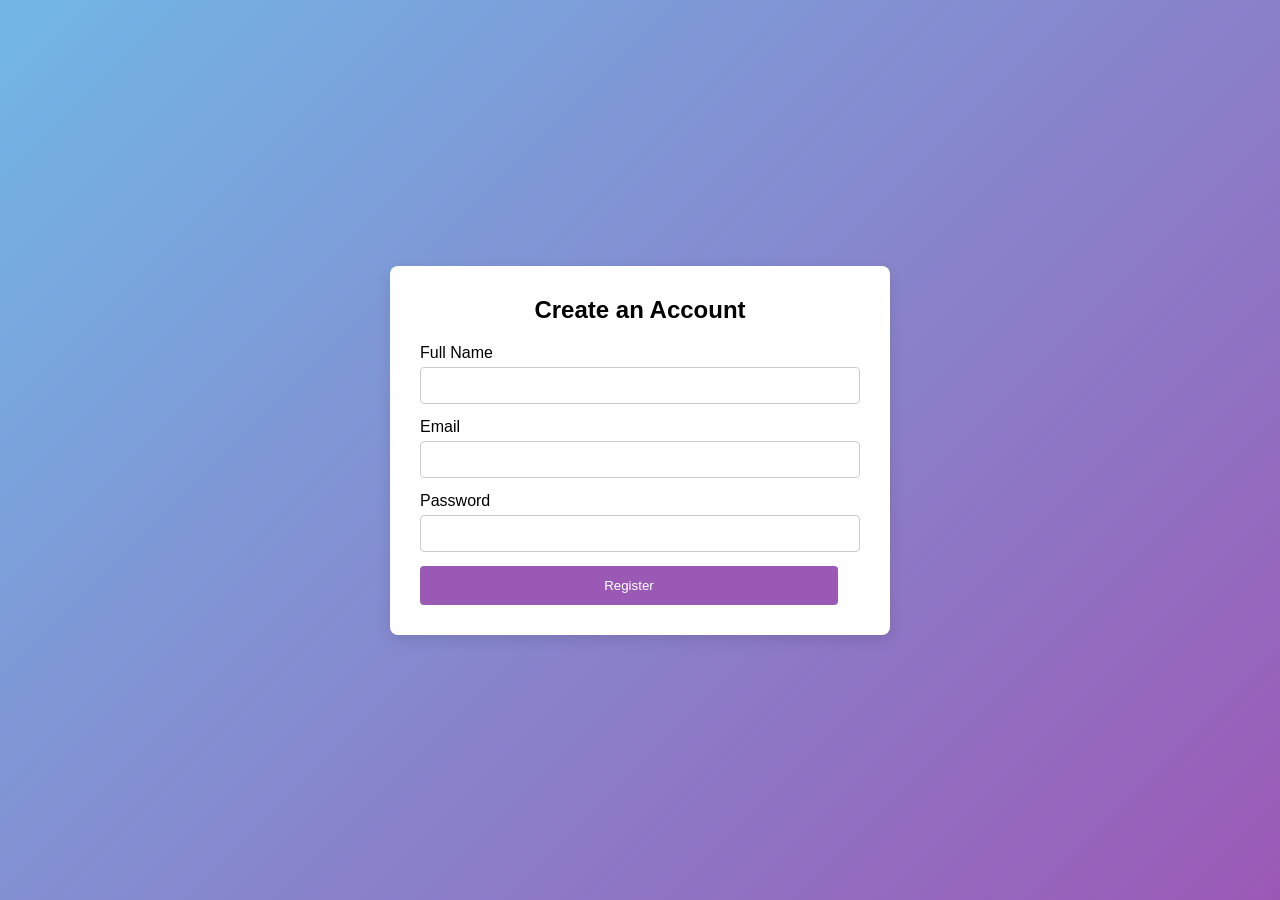
<file: index.html>
<!DOCTYPE html>
<html lang="en">
<head>
    <meta charset="UTF-8">
    <meta name="viewport" content="width=device-width, initial-scale=1.0">
    <title>Registration Form</title>
    <link rel="stylesheet" href="style.css">
</head>
<body>
    <div class="form-container">
        <h2>Create an Account</h2>
        <form action="#" method="POST">
            <div class="input-group">
                <label for="fullname">Full Name</label>
                <input type="text" id="fullname" name="fullname" required>
            </div>
            <div class="input-group">
                <label for="email">Email</label>
                <input type="email" id="email" name="email" required>
            </div>
            <div class="input-group">
                <label for="password">Password</label>
                <input type="password" id="password" name="password" required>
            </div>
            <button type="submit" class="submit-btn">Register</button>
        </form>
    </div>
</body>
</html>
</file>
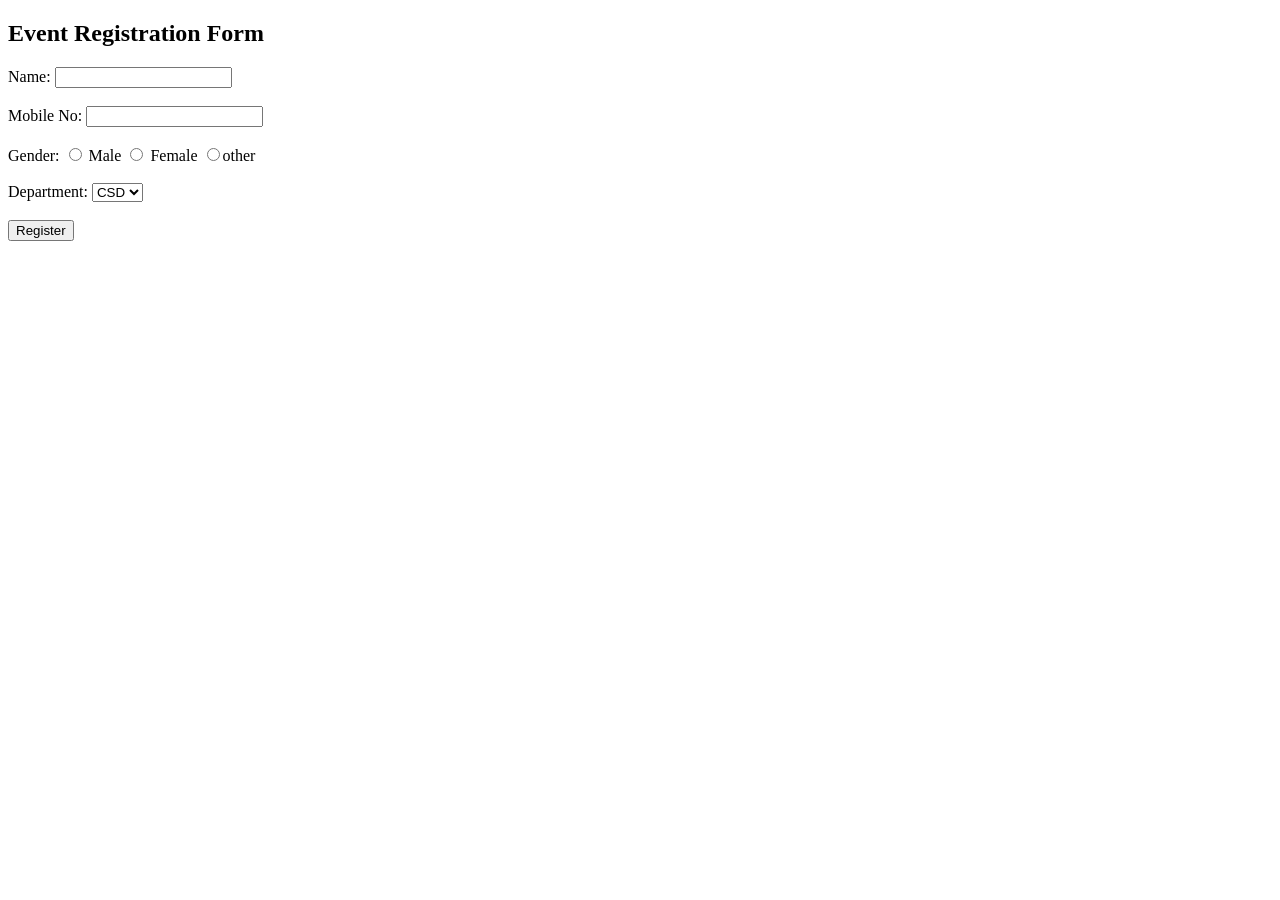
<file: reg.html>
<!DOCTYPE html>
<html>
    <head>
        <title> Registration Form</title>
    </head>
<body>
<h2>Event Registration Form</h2>

<form>
  Name:
  <input type="text"><br><br>

  Mobile No:
  <input type="text"><br><br>

  Gender:
  <input type="radio" name="g"> Male
  <input type="radio" name="g"> Female
  <input type="radio" name="g">other
  <br><br>

  Department:
  <select>
    <option>CSD</option>
    <option>ECE</option>
    <option>EEE</option>
  </select>
  <br><br>

  <input type="submit" value="Register">
</form>

</body>
</html>
</file>
<file: style.css>
* { margin: 0; padding: 0; box-sizing: border-box; font-family: sans-serif; }
body {
    display: flex; justify-content: center; align-items: center;
    min-height: 100vh; background: linear-gradient(135deg, #71b7e6, #9b59b6);
}
.form-container {
    width: 100%; max-width: 500px; background: #fff;
    padding: 30px; border-radius: 8px; box-shadow: 0 5px 15px rgba(0,0,0,0.1);
}
.form-container h2 { text-align: center; margin-bottom: 20px; }
.input-group { margin-bottom: 14px; }
.input-group label { display: block; margin-bottom: 5px; }
.input-group input { width: 100%; padding: 10px; border: 1px solid #ccc; border-radius: 4px; }
.submit-btn {
    width: 95%; padding: 12px; border: none;
    background: #9b59b6; color: #fff; border-radius: 4px; cursor: pointer;
}
.submit-btn:hover { opacity: 0.9; }
</file>
